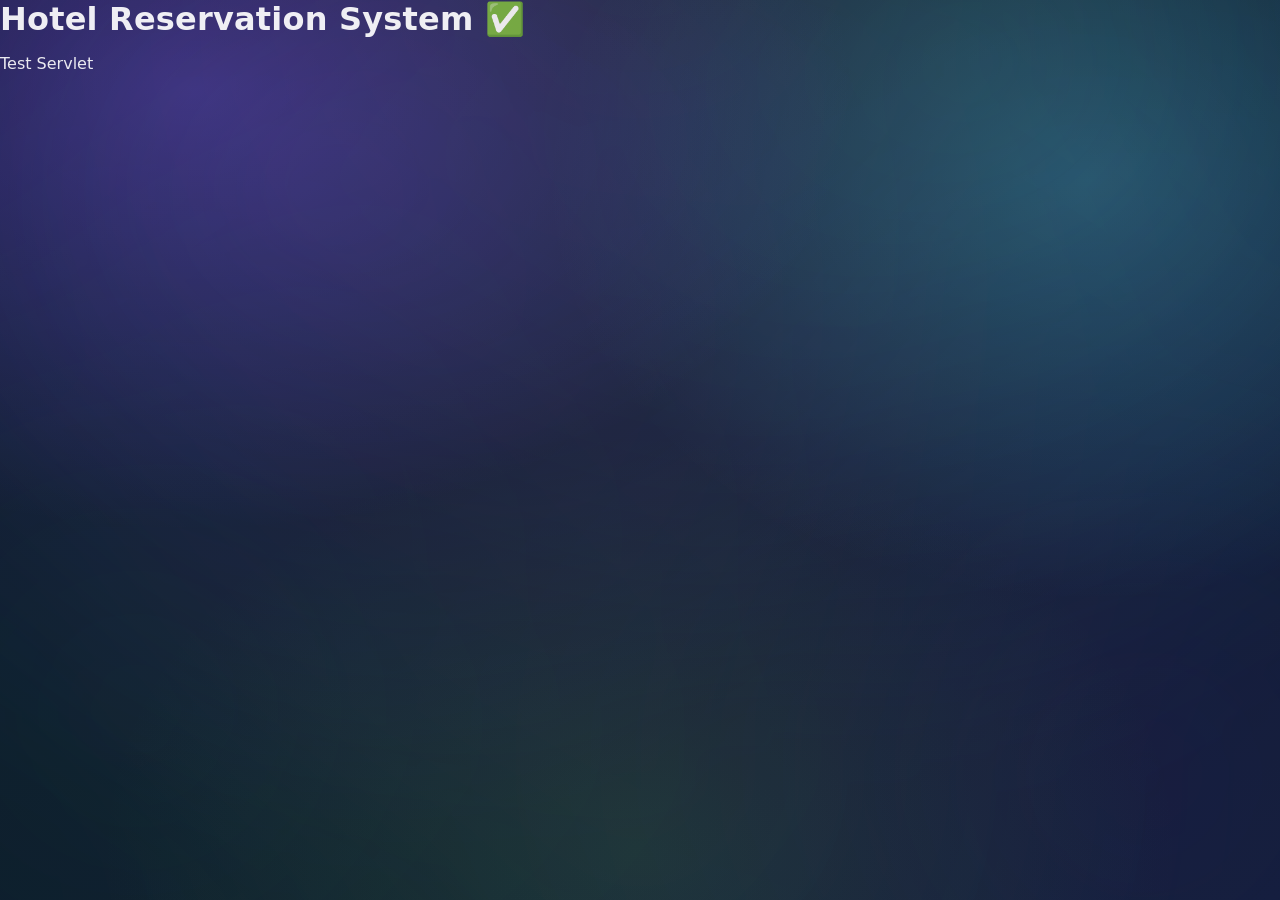
<file: src/main/webapp/index.html>
<!DOCTYPE html>
<html>
<head>
  <link rel="stylesheet" href="style.css">
  <meta charset="UTF-8">
  <title>Hotel Reservation System</title>
</head>
<body>
<h1>Hotel Reservation System ✅</h1>
<p><a href="hello">Test Servlet</a></p>
</body>
</html>
</file>
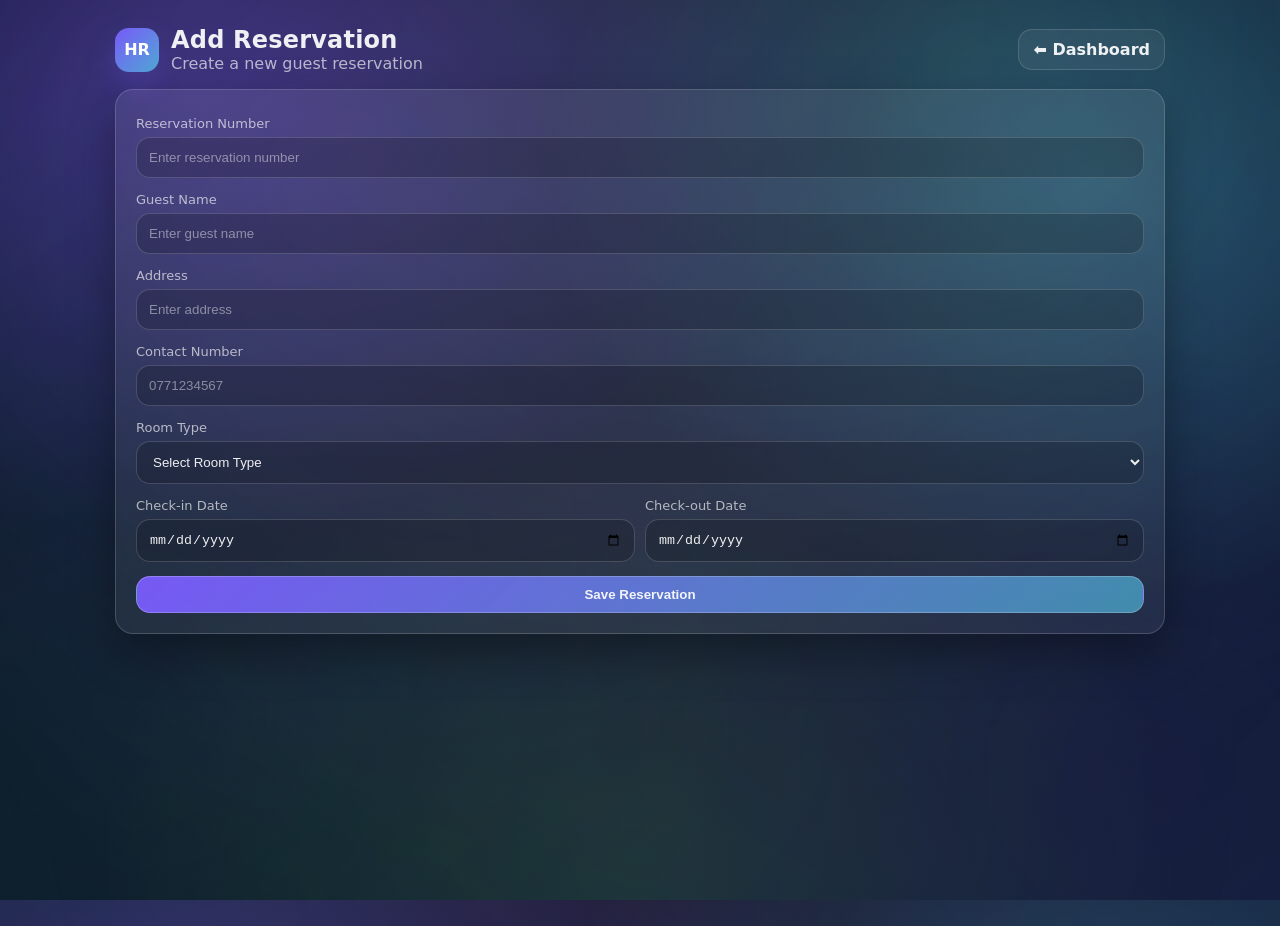
<file: src/main/webapp/addReservation.html>
<!DOCTYPE html>
<html>
<head>
    <link rel="stylesheet" href="style.css">
    <meta charset="UTF-8">
    <title>Add Reservation</title>
</head>
<body>

<div class="container fade-in">

    <div class="topbar">
        <div class="left">
            <div class="logo-badge">HR</div>
            <div>
                <h2>Add Reservation</h2>
                <p class="muted">Create a new guest reservation</p>
            </div>
        </div>

        <a class="btn" href="dashboard.html">⬅ Dashboard</a>
    </div>

    <div class="card">

        <form id="resForm" class="form">

            <div class="field">
                <label>Reservation Number</label>
                <input type="text" id="rno" placeholder="Enter reservation number" required>
            </div>

            <div class="field">
                <label>Guest Name</label>
                <input type="text" id="name" placeholder="Enter guest name" required>
            </div>

            <div class="field">
                <label>Address</label>
                <input type="text" id="address" placeholder="Enter address" required>
            </div>

            <div class="field">
                <label>Contact Number</label>
                <input type="text" id="contact" placeholder="0771234567" required>
            </div>

            <div class="field">
                <label>Room Type</label>
                <select id="roomType" required>
                    <option value="">Select Room Type</option>
                    <option>Single</option>
                    <option>Double</option>
                    <option>Deluxe</option>
                    <option>Suite</option>
                </select>
            </div>

            <div class="row">
                <div class="field" style="flex:1;">
                    <label>Check-in Date</label>
                    <input type="date" id="checkIn" required>
                </div>

                <div class="field" style="flex:1;">
                    <label>Check-out Date</label>
                    <input type="date" id="checkOut" required>
                </div>
            </div>

            <button class="btn primary" type="submit" id="saveBtn">
                <span class="btn-text">Save Reservation</span>
                <span class="spinner" id="spinner"></span>
            </button>

        </form>

        <div id="msg" class="toast"></div>

    </div>

</div>

<script>

    const form = document.getElementById("resForm");
    const msg = document.getElementById("msg");
    const spinner = document.getElementById("spinner");
    const btn = document.getElementById("saveBtn");
    const rnoInput = document.getElementById("rno");

    function showMsg(text,type){
        msg.className = "toast show " + (type || "");
        msg.textContent = text;

        setTimeout(()=>{
            msg.className="toast";
        },3000);
    }

    function setLoading(v){
        spinner.style.display = v ? "inline-block":"none";
        btn.disabled = v;
    }

    /* AUTO FORMAT RESERVATION NUMBER */

    rnoInput.addEventListener("blur",function(){

        let num = rnoInput.value.replace(/\D/g,'');

        if(num==="") return;

        num = num.padStart(4,'0');

        rnoInput.value = "R" + num;

    });


    form.addEventListener("submit", async function(e){
        e.preventDefault();

        const data = new URLSearchParams();

        data.append("reservationNo", rnoInput.value.trim());
        data.append("guestName", document.getElementById("name").value.trim());
        data.append("address", document.getElementById("address").value.trim());
        data.append("contact", document.getElementById("contact").value.trim());
        data.append("roomType", document.getElementById("roomType").value);
        data.append("checkIn", document.getElementById("checkIn").value);
        data.append("checkOut", document.getElementById("checkOut").value);

        setLoading(true);

        try{

            const res = await fetch("add-reservation",{
                method:"POST",
                headers:{"Content-Type":"application/x-www-form-urlencoded"},
                body:data.toString()
            });

            const text = await res.text();

            if(text.includes("exists")){
                showMsg("❌ This reservation number already exists","error");
            }
            else if(text.includes("Saved")){
                showMsg("✅ Reservation saved successfully","success");
                form.reset();
            }
            else{
                showMsg(text,"error");
            }

        }catch(err){
            showMsg("❌ Network error","error");
        }

        setLoading(false);

    });

</script>

</body>
</html>
</file>
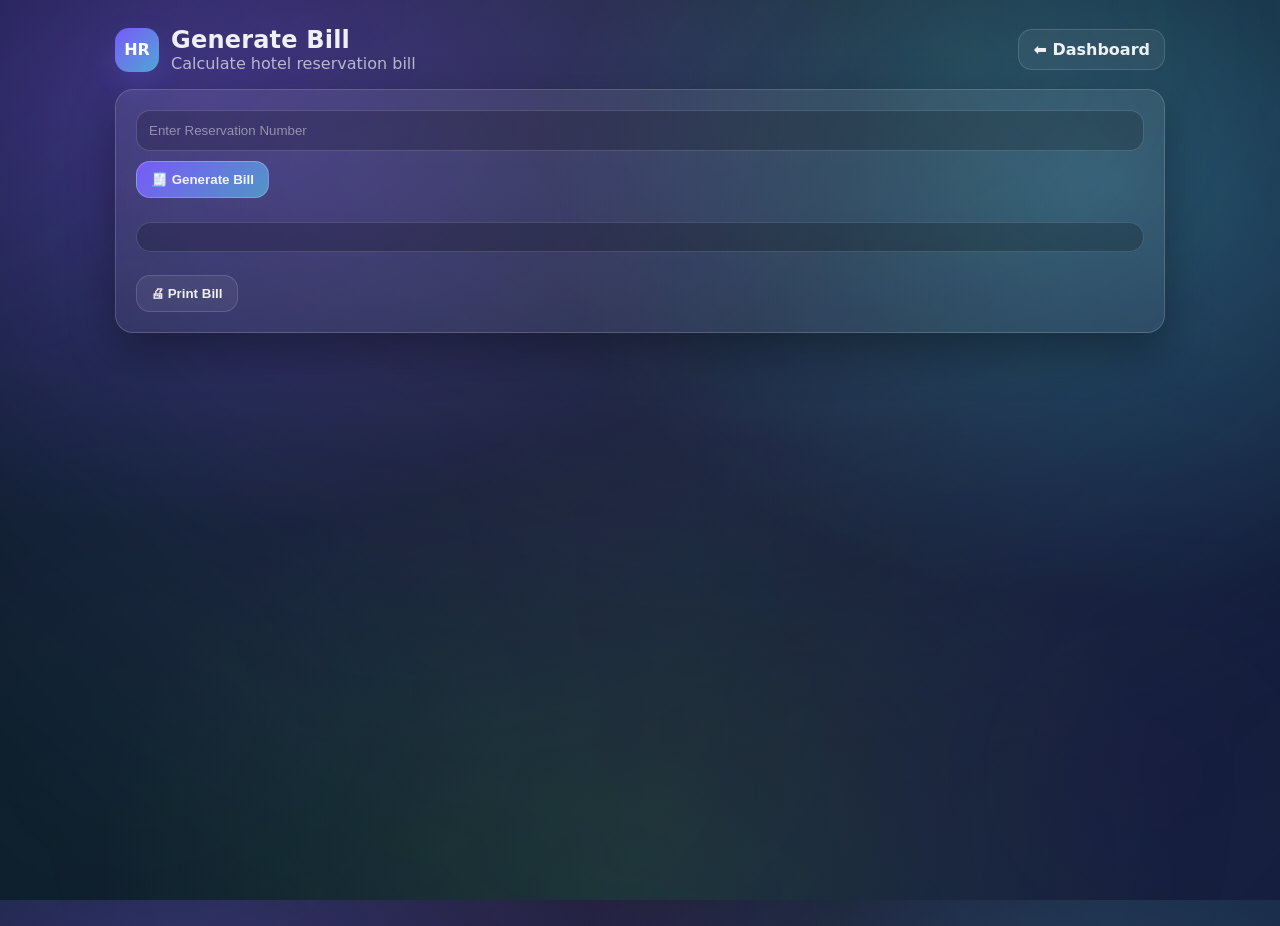
<file: src/main/webapp/bill.html>
<!DOCTYPE html>
<html>
<head>
    <link rel="stylesheet" href="style.css">
    <meta charset="UTF-8">
    <title>Calculate Bill</title>
</head>
<body>

<div class="container fade-in">

    <div class="topbar">
        <div class="left">
            <div class="logo-badge">HR</div>
            <div>
                <h2>Generate Bill</h2>
                <p class="muted">Calculate hotel reservation bill</p>
            </div>
        </div>

        <a class="btn" href="dashboard.html">⬅ Dashboard</a>
    </div>

    <div class="card">

        <div class="row">
            <input type="text" id="rno" placeholder="Enter Reservation Number">
            <button class="btn primary" onclick="getBill()">🧾 Generate Bill</button>
        </div>

        <div class="spacer"></div>

        <pre id="billBox"></pre>

        <div class="spacer"></div>

        <button class="btn" onclick="window.print()">🖨 Print Bill</button>

        <div id="msg" class="toast"></div>

    </div>

</div>

<script>

    const msg = document.getElementById("msg");

    function showMsg(text,type){
        msg.className = "toast show " + (type || "");
        msg.textContent = text;

        setTimeout(()=>{
            msg.className="toast";
        },3000);
    }

    async function getBill(){

        const rno = document.getElementById("rno").value.trim();

        if(!rno){
            showMsg("❌ Enter reservation number","error");
            return;
        }

        try{

            const res = await fetch("bill?reservationNo=" + encodeURIComponent(rno));
            const text = await res.text();

            document.getElementById("billBox").innerText = text;

            if(text.includes("TOTAL")){
                showMsg("✅ Bill generated successfully","success");
            }else{
                showMsg("⚠️ Reservation not found","warn");
            }

        }catch(e){
            showMsg("❌ Failed to generate bill","error");
        }

    }

</script>

</body>
</html>
</file>
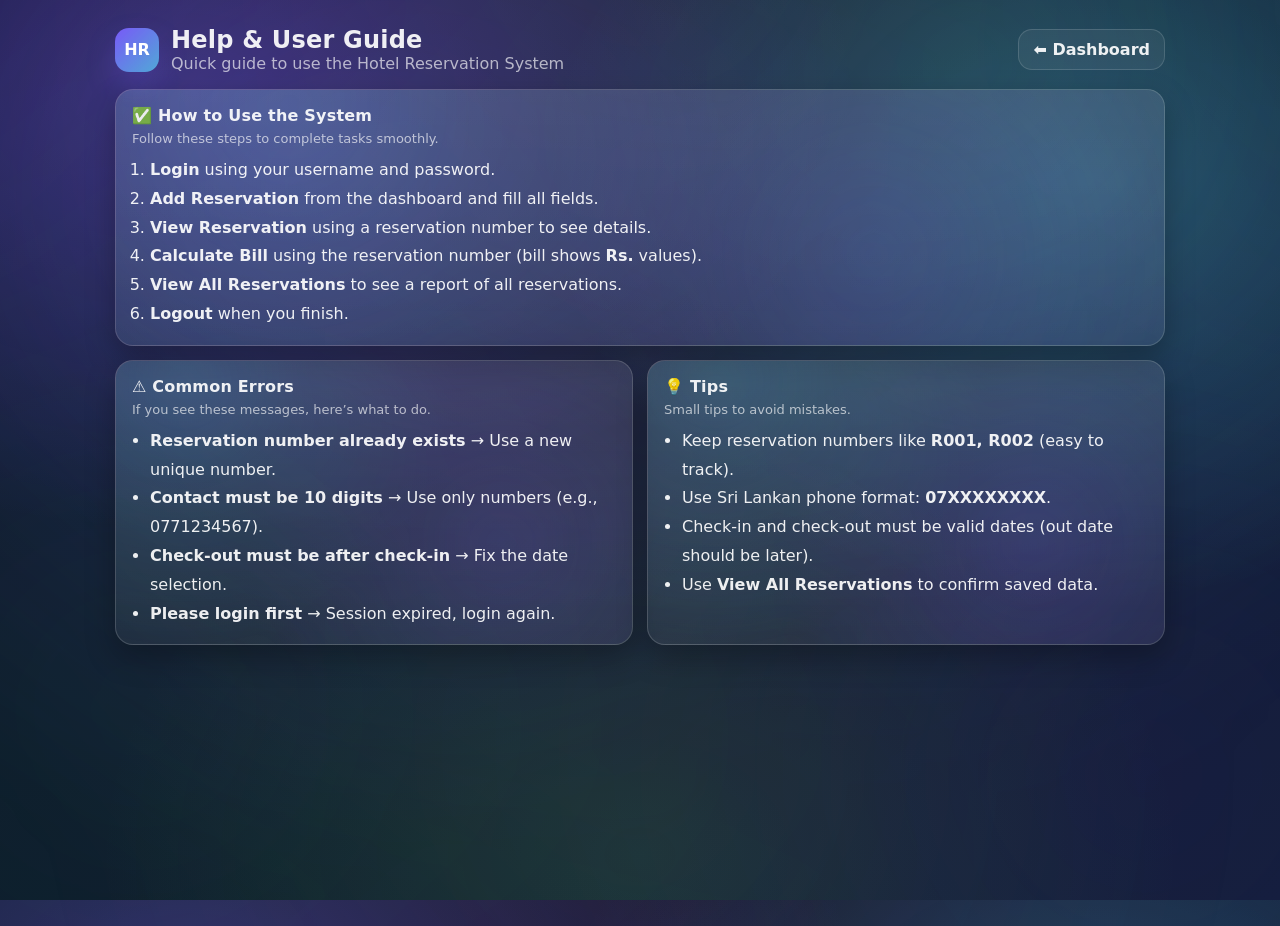
<file: src/main/webapp/help.html>
<!DOCTYPE html>
<html>
<head>
    <link rel="stylesheet" href="style.css">
    <meta charset="UTF-8">
    <title>Help</title>
</head>
<body>

<div class="container fade-in">

    <div class="topbar">
        <div class="left">
            <div class="logo-badge">HR</div>
            <div>
                <h2>Help & User Guide</h2>
                <p class="muted">Quick guide to use the Hotel Reservation System</p>
            </div>
        </div>

        <a class="btn" href="dashboard.html">⬅ Dashboard</a>
    </div>

    <div class="grid">

        <!-- How to use -->
        <div class="grid-card" style="grid-column: span 12;">
            <div class="content">
                <h3>✅ How to Use the System</h3>
                <p class="muted">Follow these steps to complete tasks smoothly.</p>

                <div class="spacer"></div>

                <ol style="margin:0; padding-left: 18px; line-height: 1.8;">
                    <li><b>Login</b> using your username and password.</li>
                    <li><b>Add Reservation</b> from the dashboard and fill all fields.</li>
                    <li><b>View Reservation</b> using a reservation number to see details.</li>
                    <li><b>Calculate Bill</b> using the reservation number (bill shows <b>Rs.</b> values).</li>
                    <li><b>View All Reservations</b> to see a report of all reservations.</li>
                    <li><b>Logout</b> when you finish.</li>
                </ol>
            </div>
        </div>

        <!-- Common errors -->
        <div class="grid-card">
            <div class="content">
                <h3>⚠️ Common Errors</h3>
                <p class="muted">If you see these messages, here’s what to do.</p>

                <div class="spacer"></div>

                <ul style="margin:0; padding-left: 18px; line-height: 1.8;">
                    <li><b>Reservation number already exists</b> → Use a new unique number.</li>
                    <li><b>Contact must be 10 digits</b> → Use only numbers (e.g., 0771234567).</li>
                    <li><b>Check-out must be after check-in</b> → Fix the date selection.</li>
                    <li><b>Please login first</b> → Session expired, login again.</li>
                </ul>
            </div>
        </div>

        <!-- Tips -->
        <div class="grid-card">
            <div class="content">
                <h3>💡 Tips</h3>
                <p class="muted">Small tips to avoid mistakes.</p>

                <div class="spacer"></div>

                <ul style="margin:0; padding-left: 18px; line-height: 1.8;">
                    <li>Keep reservation numbers like <b>R001, R002</b> (easy to track).</li>
                    <li>Use Sri Lankan phone format: <b>07XXXXXXXX</b>.</li>
                    <li>Check-in and check-out must be valid dates (out date should be later).</li>
                    <li>Use <b>View All Reservations</b> to confirm saved data.</li>
                </ul>
            </div>
        </div>

    </div>

</div>

</body>
</html>
</file>
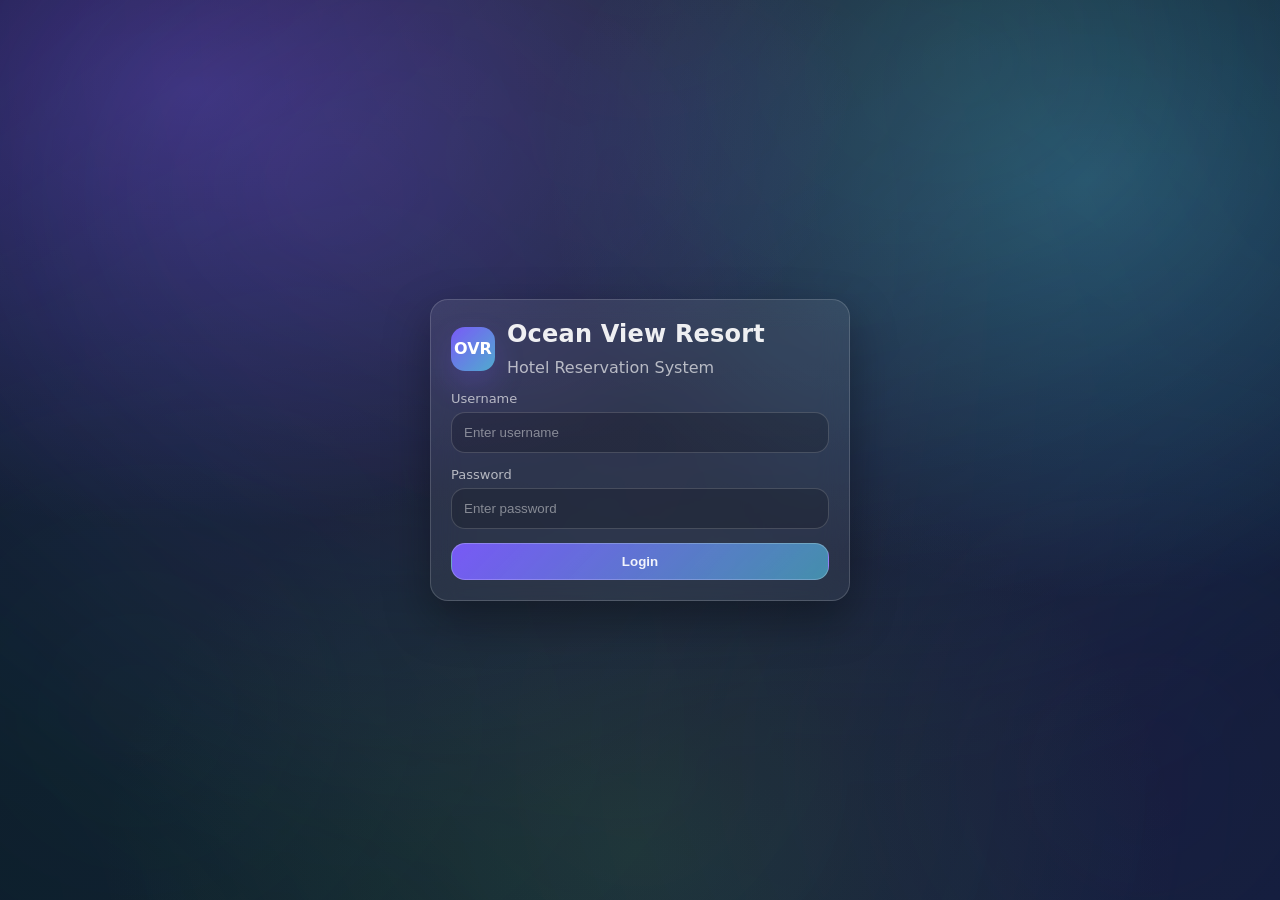
<file: src/main/webapp/login.html>
<!DOCTYPE html>
<html>
<head>
    <link rel="stylesheet" href="style.css">
    <meta charset="UTF-8">
    <title>Login - Hotel System</title>
</head>
<body>

<div class="auth-page fade-in">

    <div class="card auth-card">

        <div class="auth-header">
            <div class="logo-badge">OVR</div>
            <div>
                <h2>Ocean View Resort</h2>
                <p class="muted">Hotel Reservation System</p>
            </div>
        </div>

        <form id="loginForm" class="form">

            <div class="field">
                <label>Username</label>
                <input type="text" id="username" placeholder="Enter username" required>
            </div>

            <div class="field">
                <label>Password</label>
                <input type="password" id="password" placeholder="Enter password" required>
            </div>

            <button class="btn primary" type="submit" id="loginBtn">
                <span class="btn-text">Login</span>
                <span class="spinner" id="spinner"></span>
            </button>

        </form>

        <div id="msg" class="toast"></div>

    </div>

</div>

<script>

    const form = document.getElementById("loginForm");
    const msg = document.getElementById("msg");
    const spinner = document.getElementById("spinner");
    const btn = document.getElementById("loginBtn");

    function showMsg(text,type){
        msg.className = "toast show " + (type || "");
        msg.textContent = text;

        setTimeout(()=>{
            msg.className="toast";
        },3000);
    }

    function setLoading(v){
        spinner.style.display = v ? "inline-block":"none";
        btn.disabled = v;
    }

    form.addEventListener("submit", async function(e){

        e.preventDefault();

        const username = document.getElementById("username").value.trim();
        const password = document.getElementById("password").value.trim();

        if(!username || !password){
            showMsg("❌ Please enter username and password","error");
            return;
        }

        setLoading(true);

        try{

            const res = await fetch("login",{
                method:"POST",
                headers:{"Content-Type":"application/x-www-form-urlencoded"},
                body:"username="+encodeURIComponent(username)+"&password="+encodeURIComponent(password)
            });

            const text = await res.text();

            if(text.includes("Login successful")){
                showMsg("✅ Login successful","success");
                setTimeout(()=>{
                    window.location.href="dashboard.html";
                },800);
            }else{
                showMsg(text,"error");
            }

        }catch(e){
            showMsg("❌ Network error","error");
        }

        setLoading(false);

    });

</script>

</body>
</html>
</file>
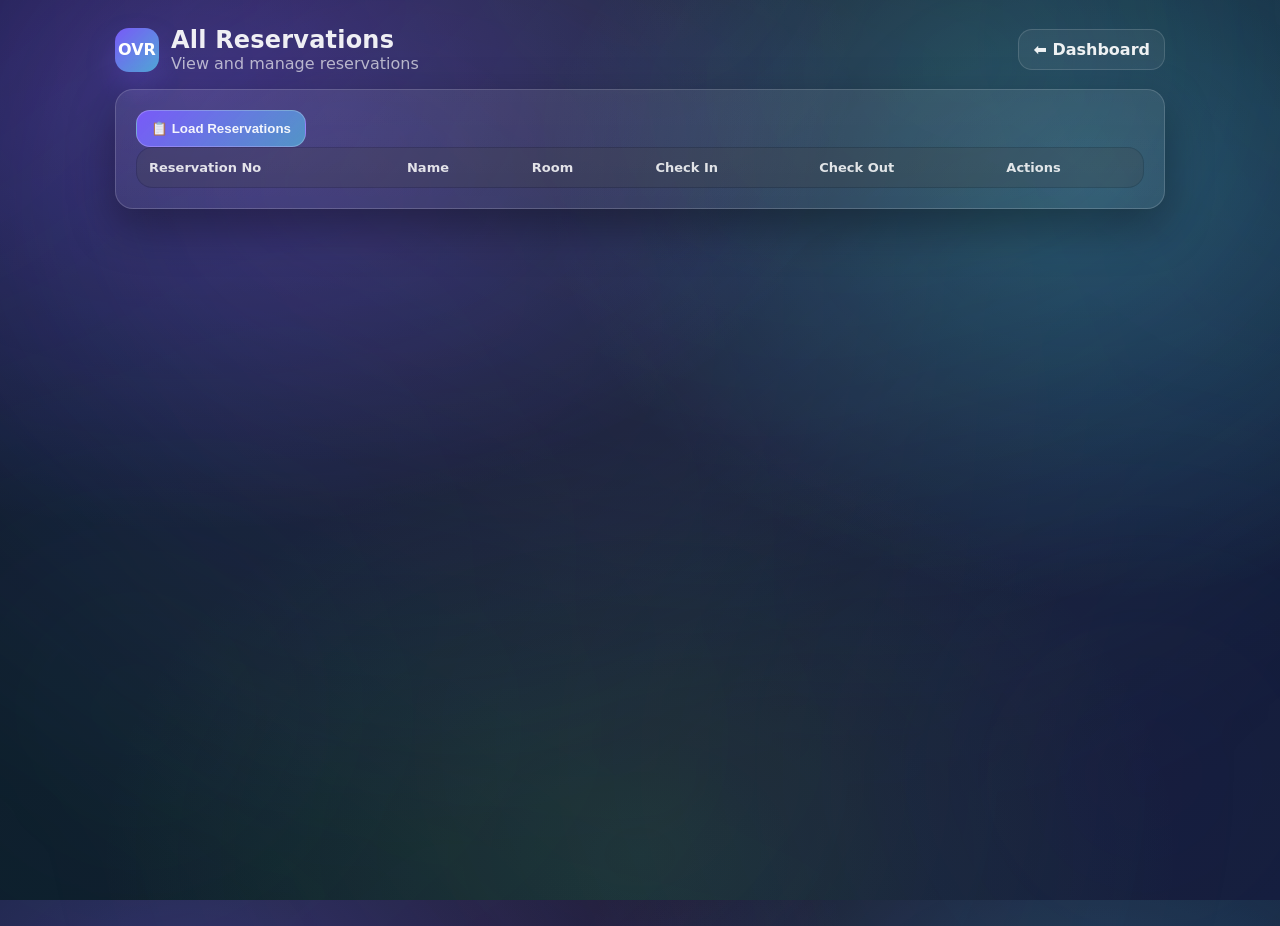
<file: src/main/webapp/viewAll.html>
<!DOCTYPE html>
<html>
<head>
    <link rel="stylesheet" href="style.css">
    <meta charset="UTF-8">
    <title>All Reservations</title>
</head>

<body>

<div class="container fade-in">

    <div class="topbar">
        <div class="left">
            <div class="logo-badge">OVR</div>
            <div>
                <h2>All Reservations</h2>
                <p class="muted">View and manage reservations</p>
            </div>
        </div>

        <a class="btn" href="dashboard.html">⬅ Dashboard</a>
    </div>

    <div class="card">

        <button class="btn primary" onclick="loadReservations()">
            📋 Load Reservations
        </button>

        <table id="resTable">

            <thead>
            <tr>
                <th>Reservation No</th>
                <th>Name</th>
                <th>Room</th>
                <th>Check In</th>
                <th>Check Out</th>
                <th>Actions</th>
            </tr>
            </thead>

            <tbody></tbody>

        </table>

        <div id="msg" class="toast"></div>

    </div>

</div>

<script>

    async function loadReservations(){

        const res = await fetch("view-all");
        const data = await res.json();

        const tbody = document.querySelector("#resTable tbody");
        tbody.innerHTML="";

        data.forEach(r=>{

            const row = `
<tr>
<td>${r.reservationNo}</td>
<td>${r.guestName}</td>
<td>${r.roomType}</td>
<td>${r.checkIn}</td>
<td>${r.checkOut}</td>

<td>

<button onclick="editReservation('${r.reservationNo}')">
✏ Edit
</button>

<button onclick="deleteReservation('${r.reservationNo}')">
🗑 Delete
</button>

</td>

</tr>
`;

            tbody.innerHTML += row;

        });

    }

    function editReservation(rno){

        window.location.href="editReservation.html?reservationNo="+rno;

    }

    async function deleteReservation(rno){

        if(!confirm("Delete this reservation?")) return;

        const data = new URLSearchParams();
        data.append("reservationNo",rno);

        const res = await fetch("delete-reservation",{
            method:"POST",
            headers:{"Content-Type":"application/x-www-form-urlencoded"},
            body:data.toString()
        });

        alert(await res.text());

        loadReservations();

    }

</script>

</body>
</html>
</file>
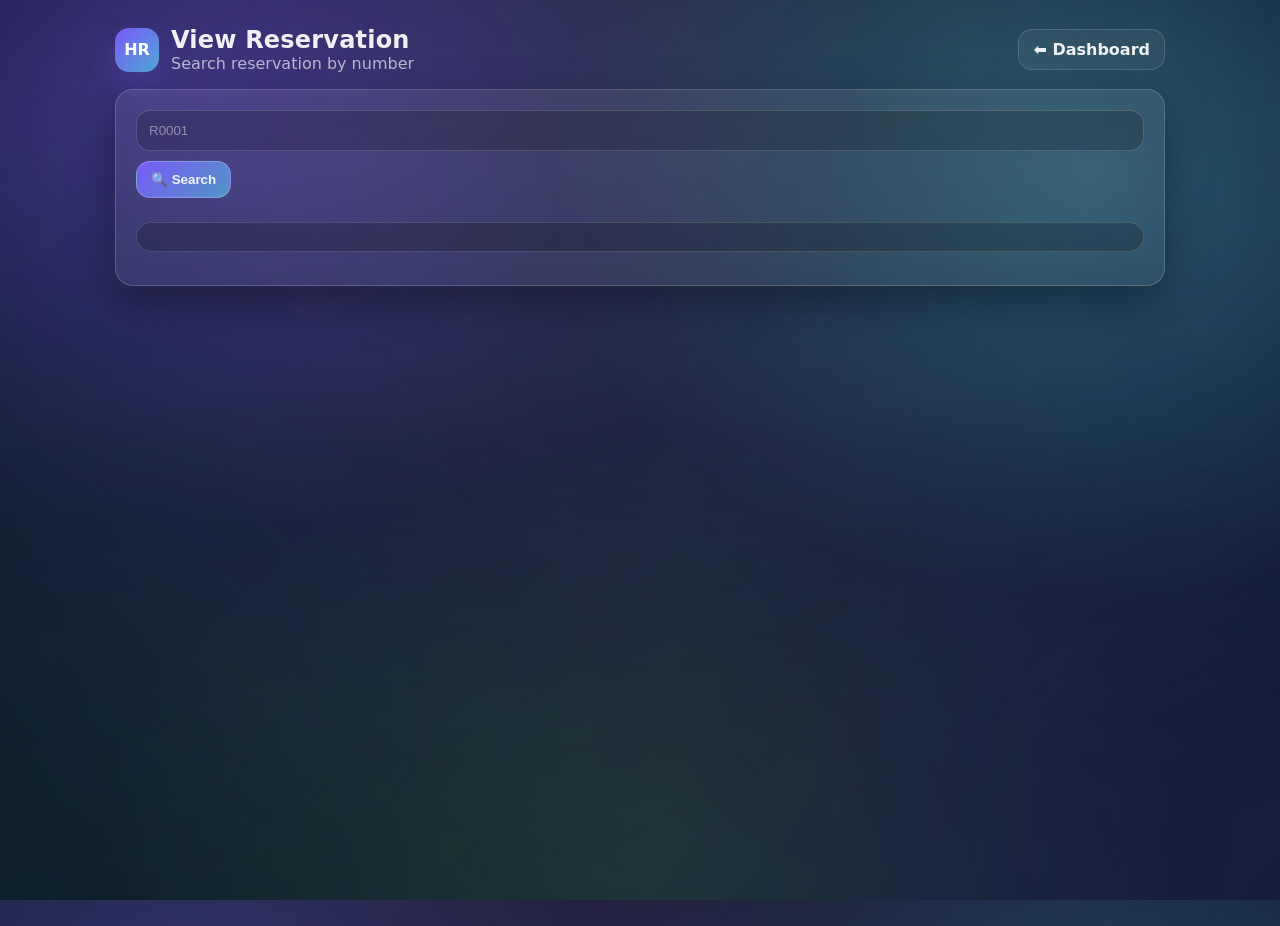
<file: src/main/webapp/viewReservation.html>
<!DOCTYPE html>
<html>
<head>
    <link rel="stylesheet" href="style.css">
    <meta charset="UTF-8">
    <title>View Reservation</title>
</head>
<body>

<div class="container fade-in">

    <div class="topbar">
        <div class="left">
            <div class="logo-badge">HR</div>
            <div>
                <h2>View Reservation</h2>
                <p class="muted">Search reservation by number</p>
            </div>
        </div>

        <a class="btn" href="dashboard.html">⬅ Dashboard</a>
    </div>

    <div class="card">

        <div class="row">

            <input type="text" id="rno" placeholder="R0001" maxlength="5">

            <button class="btn primary" onclick="searchRes()">
                🔍 Search
            </button>

        </div>

        <div class="spacer"></div>

        <pre id="result"></pre>

        <div id="msg" class="toast"></div>

    </div>

</div>

<script>

    const msg = document.getElementById("msg");
    const rnoInput = document.getElementById("rno");

    /* Reservation Number Auto Formatter */

    rnoInput.addEventListener("input", function(){

        let value = this.value.replace(/[^0-9]/g,"");

        if(value.length > 4){
            value = value.slice(0,4);
        }

        value = value.padStart(4,'0');

        this.value = "R" + value;

    });

    function showMsg(text,type){
        msg.className = "toast show " + (type || "");
        msg.textContent = text;

        setTimeout(()=>{
            msg.className="toast";
        },3000);
    }

    async function searchRes(){

        const rno = rnoInput.value.trim();

        if(!rno){
            showMsg("❌ Please enter reservation number","error");
            return;
        }

        try{

            const res = await fetch("view-reservation?reservationNo=" + encodeURIComponent(rno));
            const text = await res.text();

            document.getElementById("result").innerText = text;

            if(text.includes("Reservation Found")){
                showMsg("✅ Reservation loaded","success");
            }else{
                showMsg("⚠️ Reservation not found","warn");
            }

        }catch(e){
            showMsg("❌ Network error","error");
        }

    }

</script>

</body>
</html>
</file>
<file: src/main/webapp/style.css>
/* =========================
   Modern Glass UI - Global
   ========================= */

:root{
    --bg1: #0b1220;
    --bg2: #0f1b33;
    --glass: rgba(255,255,255,0.08);
    --glass-strong: rgba(255,255,255,0.14);
    --border: rgba(255,255,255,0.16);
    --text: rgba(255,255,255,0.92);
    --muted: rgba(255,255,255,0.65);

    --primary: #7c5cff;
    --primary2:#5bdbff;
    --success:#22c55e;
    --danger:#ef4444;
    --warning:#f59e0b;

    --shadow: 0 18px 45px rgba(0,0,0,0.35);
    --radius: 18px;
}

*{ box-sizing: border-box; }
html, body{ height: 100%; }
body{
    margin: 0;
    font-family: ui-sans-serif, system-ui, -apple-system, Segoe UI, Roboto, Arial, "Helvetica Neue", "Noto Sans", "Liberation Sans", sans-serif;
    color: var(--text);
    background: radial-gradient(1200px 800px at 15% 10%, rgba(124,92,255,0.35), transparent 55%),
    radial-gradient(900px 700px at 85% 20%, rgba(91,219,255,0.25), transparent 60%),
    radial-gradient(900px 700px at 50% 95%, rgba(34,197,94,0.15), transparent 60%),
    linear-gradient(160deg, var(--bg1), var(--bg2));
    overflow-x: hidden;
}

/* Background subtle animated blobs */
body::before, body::after{
    content:"";
    position: fixed;
    inset: -200px;
    pointer-events: none;
    z-index: -1;
    filter: blur(40px);
    opacity: 0.55;
    animation: floatBg 16s ease-in-out infinite;
}
body::before{
    background: radial-gradient(circle at 30% 30%, rgba(124,92,255,0.35), transparent 45%),
    radial-gradient(circle at 70% 20%, rgba(91,219,255,0.25), transparent 45%),
    radial-gradient(circle at 50% 75%, rgba(239,68,68,0.12), transparent 48%);
}
body::after{
    animation-delay: -8s;
    opacity: 0.4;
    background: radial-gradient(circle at 20% 70%, rgba(34,197,94,0.18), transparent 45%),
    radial-gradient(circle at 80% 75%, rgba(124,92,255,0.2), transparent 45%),
    radial-gradient(circle at 50% 10%, rgba(245,158,11,0.12), transparent 48%);
}

@keyframes floatBg{
    0%,100%{ transform: translate3d(0,0,0) scale(1); }
    50%{ transform: translate3d(24px,-18px,0) scale(1.03); }
}

/* Smooth page entrance */
.fade-in{ animation: fadeInUp 650ms ease both; }
@keyframes fadeInUp{
    from { opacity: 0; transform: translateY(14px); }
    to   { opacity: 1; transform: translateY(0); }
}

.container{
    width: min(1050px, 92%);
    margin: 26px auto;
}

/* =========================
   Glass Card + UI Elements
   ========================= */
.card{
    background: linear-gradient(180deg, var(--glass), rgba(255,255,255,0.06));
    border: 1px solid var(--border);
    border-radius: var(--radius);
    box-shadow: var(--shadow);
    backdrop-filter: blur(14px);
    -webkit-backdrop-filter: blur(14px);
    padding: 20px;
}

.card-header{
    display:flex;
    align-items:center;
    justify-content:space-between;
    gap: 14px;
    margin-bottom: 14px;
}
h1, h2, h3{ margin: 0 0 10px; letter-spacing: 0.2px; }
.muted{ color: var(--muted); margin: 0; }

.logo-badge{
    width: 44px;
    height: 44px;
    border-radius: 14px;
    display:grid;
    place-items:center;
    font-weight: 800;
    color: #fff;
    background: linear-gradient(135deg, rgba(124,92,255,0.95), rgba(91,219,255,0.7));
    box-shadow: 0 14px 30px rgba(124,92,255,0.22);
}

/* Buttons */
.btn{
    appearance: none;
    border: 1px solid rgba(255,255,255,0.14);
    background: rgba(255,255,255,0.06);
    color: var(--text);
    padding: 10px 14px;
    border-radius: 14px;
    font-weight: 700;
    cursor: pointer;
    transition: transform 180ms ease, box-shadow 180ms ease, background 180ms ease, border 180ms ease;
    display: inline-flex;
    align-items: center;
    justify-content: center;
    gap: 8px;
    user-select: none;
}
.btn:hover{
    transform: translateY(-2px);
    box-shadow: 0 14px 30px rgba(0,0,0,0.30);
    background: rgba(255,255,255,0.10);
    border-color: rgba(255,255,255,0.22);
}
.btn:active{ transform: translateY(0); }
.btn:disabled{
    opacity: 0.6;
    cursor: not-allowed;
    transform: none;
    box-shadow: none;
}

.btn.primary{
    background: linear-gradient(135deg, rgba(124,92,255,0.95), rgba(91,219,255,0.55));
    border-color: rgba(255,255,255,0.22);
}
.btn.primary:hover{
    box-shadow: 0 18px 40px rgba(124,92,255,0.25);
}

.icon-btn{
    border: 1px solid rgba(255,255,255,0.14);
    background: rgba(255,255,255,0.06);
    color: var(--text);
    border-radius: 14px;
    padding: 10px 12px;
    cursor: pointer;
    transition: transform 180ms ease, background 180ms ease;
}
.icon-btn:hover{ transform: translateY(-2px); background: rgba(255,255,255,0.10); }

/* Links */
a{ color: rgba(255,255,255,0.9); }
a.link, a{
    text-decoration: none;
    transition: opacity 160ms ease;
}
a:hover{ opacity: 0.85; }

/* Forms */
.form{ display: grid; gap: 14px; margin-top: 6px; }
.field label{
    display:block;
    font-size: 13px;
    color: var(--muted);
    margin-bottom: 6px;
}
input, select, textarea{
    width: 100%;
    padding: 12px 12px;
    border-radius: 14px;
    border: 1px solid rgba(255,255,255,0.16);
    background: rgba(0,0,0,0.18);
    color: var(--text);
    outline: none;
    transition: border 150ms ease, background 150ms ease, transform 150ms ease;
}
input::placeholder, textarea::placeholder{ color: rgba(255,255,255,0.45); }
input:focus, select:focus, textarea:focus{
    border-color: rgba(91,219,255,0.55);
    background: rgba(0,0,0,0.24);
    transform: translateY(-1px);
}
.input-row{
    display: grid;
    grid-template-columns: 1fr auto;
    gap: 10px;
    align-items: center;
}

/* =========================
   Auth (Login) Page Layout
   ========================= */
.auth-page{
    min-height: 100%;
    display: grid;
    place-items: center;
    padding: 24px;
}
.auth-card{
    width: min(420px, 100%);
}
.auth-header{
    display:flex;
    gap: 12px;
    align-items:center;
    margin-bottom: 14px;
}
.auth-header h1{
    font-size: 18px;
    margin: 0;
}
.auth-footer{
    margin-top: 12px;
    display:flex;
    justify-content: space-between;
    color: var(--muted);
    font-size: 13px;
}

/* Spinner (for loading button) */
.spinner{
    width: 16px;
    height: 16px;
    border-radius: 50%;
    border: 2px solid rgba(255,255,255,0.25);
    border-top-color: rgba(255,255,255,0.95);
    display: none;
    animation: spin 800ms linear infinite;
}
@keyframes spin{ to { transform: rotate(360deg); } }

/* Toast messages */
.toast{
    display: none;
    margin-top: 8px;
    padding: 10px 12px;
    border-radius: 14px;
    border: 1px solid rgba(255,255,255,0.18);
    background: rgba(255,255,255,0.08);
    color: var(--text);
}
.toast.show{ display: block; animation: toastIn 280ms ease both; }
.toast.success{ border-color: rgba(34,197,94,0.45); background: rgba(34,197,94,0.10); }
.toast.error{ border-color: rgba(239,68,68,0.45); background: rgba(239,68,68,0.10); }
.toast.warn{ border-color: rgba(245,158,11,0.45); background: rgba(245,158,11,0.10); }
@keyframes toastIn{
    from{ opacity:0; transform: translateY(-6px); }
    to{ opacity:1; transform: translateY(0); }
}

/* =========================
   Dashboard Layout
   ========================= */
.topbar{
    display:flex;
    align-items:center;
    justify-content: space-between;
    gap: 12px;
    margin-bottom: 16px;
}
.topbar .left{
    display:flex;
    gap: 12px;
    align-items:center;
}
.topbar h2{
    margin: 0;
}

.grid{
    display:grid;
    grid-template-columns: repeat(12, 1fr);
    gap: 14px;
}
.grid-card{
    grid-column: span 6;
    padding: 16px;
    border-radius: var(--radius);
    border: 1px solid var(--border);
    background: linear-gradient(180deg, rgba(255,255,255,0.10), rgba(255,255,255,0.06));
    backdrop-filter: blur(14px);
    -webkit-backdrop-filter: blur(14px);
    box-shadow: 0 12px 30px rgba(0,0,0,0.28);
    transition: transform 180ms ease, box-shadow 180ms ease, border 180ms ease;
    position: relative;
    overflow: hidden;
}
.grid-card:hover{
    transform: translateY(-3px);
    border-color: rgba(255,255,255,0.25);
    box-shadow: 0 18px 40px rgba(0,0,0,0.35);
}
.grid-card::before{
    content:"";
    position:absolute;
    inset: -60px;
    background: radial-gradient(circle at 20% 20%, rgba(91,219,255,0.18), transparent 45%),
    radial-gradient(circle at 70% 60%, rgba(124,92,255,0.18), transparent 50%);
    filter: blur(10px);
    opacity: 0.9;
    transition: opacity 220ms ease;
}
.grid-card:hover::before{ opacity: 1; }
.grid-card .content{
    position: relative;
    z-index: 1;
}
.grid-card h3{ margin: 0 0 6px; font-size: 16px; }
.grid-card p{ margin: 0; color: var(--muted); font-size: 13px; }
.grid-card a{ display:inline-block; margin-top: 10px; }

/* =========================
   Tables
   ========================= */
table{
    width: 100%;
    border-collapse: collapse;
    border-radius: 16px;
    overflow: hidden;
    border: 1px solid rgba(255,255,255,0.14);
    background: rgba(0,0,0,0.18);
}
th, td{
    padding: 12px 12px;
    border-bottom: 1px solid rgba(255,255,255,0.10);
    text-align: left;
}
th{
    color: rgba(255,255,255,0.85);
    font-size: 13px;
    background: rgba(255,255,255,0.06);
}
tr:hover td{ background: rgba(255,255,255,0.06); }

/* Pre blocks (bill output / view reservation output) */
pre{
    margin-top: 14px;
    white-space: pre-wrap;
    word-break: break-word;
    padding: 14px;
    border-radius: 16px;
    border: 1px solid rgba(255,255,255,0.14);
    background: rgba(0,0,0,0.20);
}

/* Utility */
.row{
    display:flex;
    gap: 10px;
    flex-wrap: wrap;
    align-items: center;
}
.spacer{ height: 10px; }

/* =========================
   Responsive
   ========================= */
@media (max-width: 820px){
    .grid-card{ grid-column: span 12; }
}
@media (max-width: 520px){
    .card{ padding: 16px; }
    input, select, textarea{ padding: 11px; }
    .btn{ width: 100%; }
    .input-row{ grid-template-columns: 1fr; }
}
</file>
